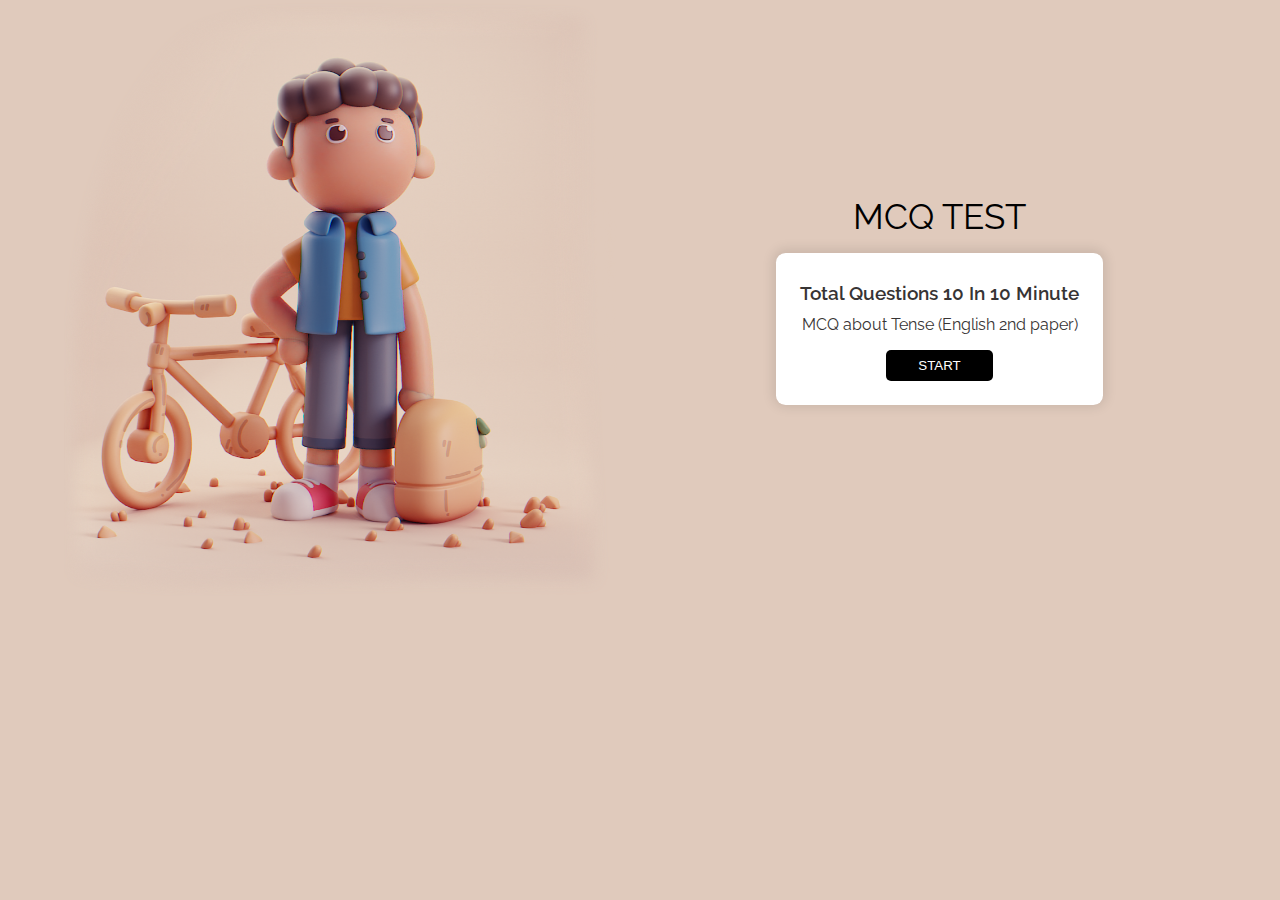
<file: index.html>
<!DOCTYPE html>
<html lang="en">
<head>
  <meta charset="UTF-8">
  <meta http-equiv="X-UA-Compatible" content="IE=edge">
  <meta name="viewport" content="width=device-width, initial-scale=1.0">
  <!-- CSS FILE -->
  <link rel="stylesheet" href="./assets/css/styles.css">
  <link rel="stylesheet" href="./assets/css/responsive.css">
  <!-- FONT FAMILY -->
  <link rel="preconnect" href="https://fonts.googleapis.com">
  <link rel="preconnect" href="https://fonts.gstatic.com" crossorigin>
  <link href="https://fonts.googleapis.com/css2?family=Raleway:ital,wght@0,300;0,400;0,500;0,600;0,700;0,800;1,300;1,400;1,500;1,600;1,700;1,800&display=swap" rel="stylesheet">
  <title>QUIZ APP</title>
</head>
<body>

  <!-- HOME SECTION START -->
  <section class="home">
    <div class="container">
      <div class="row align-center">
        <div class="col-md--6">
          <img src="./assets/images/showcase.png" alt="">
        </div>
        <div class="col-md--6">
          <h2 class="title text-center">MCQ TEST</h2>
          <div class="card text-center">
            <h4 class="card-title text-secondary">Total Questions 10 In 10 Minute</h4>
            <p class="card-body text-secondary">MCQ about Tense (English 2nd paper)</p>
            <button class="btn" id="start-btn">START</button>
          </div>
        </div>
      </div>
    </div>
  </section>
  <!-- HOME SECTION END -->

  <!-- MCQ SECTION START -->
  <section class="mcq">
    <div class="container">
      <div class="mcq-card">
        <div class="row">
          <div class="col-md--8">
            <h4>Remaining Time: <span id="timer"></span></h4>
          </div>
          <div class="col-md--4 text-center">
            <button class="btn" id="submit">FINISH</button>
          </div>
        </div>
      </div>

      <!-- quiz container-->
      <div class="" id="quiz">
      </div>
    </div>
  </section>
  <!-- MCQ SECTION END -->

  <!-- RESULT SECTION START -->
  <section class="result">
    <div class="container">
      <div class="card text-center">
        <img class="card-img" src="./assets/images/congrats.png" alt="">
        <h4 class="card-title-lg">MCQ Result</h4>
        <p class="card-body">You Got <b><span  id="results"></span></b> Score</p>
        <button class="btn" id="result-btn">START AGAIN</button>
      </div>
    </div>
  </section>
  <!-- RESULT SECTION END -->

  <!-- RESULT SECTION START -->
  <section class="time-out">
    <div class="container">
      <div class="card text-center">
        <img class="card-img" src="./assets/images/stopwatch.png" alt="">
        <h4 class="card-title-lg">TIME OUT</h4>
        <p class="card-body"></p>
        <button class="btn" id="time-out-btn">START AGAIN</button>
      </div>
    </div>
  </section>
  <!-- RESULT SECTION END -->

  <script src="./assets/js/script.js"></script>
</body>
</html>
</file>
<file: assets/css/styles.css>
* {
	margin: 0;
	padding: 0;
	box-sizing: border-box;
}

body {
	font-family: "Raleway", sans-serif;
}

img {
	width: 100%;
}

.container {
	width: 90%;
	margin: 0 auto;
}

.row {
	display: flex;
	justify-content: space-between;
}

.col-md--4 {
	flex-basis: 32%;
}

.col-md--6 {
	flex-basis: 48%;
}

.col-md--8 {
	flex-basis: 64%;
}

.align-center {
	align-items: center;
	display: flex;
}

.text-secondary {
	color: #373434;
}

.text-center {
	text-align: center;
}

/* CARD CSS */

.card {
	width: fit-content;
	background-color: #ffffff;
	border-radius: 0.6rem;
	padding: 1.5rem;
	line-height: 2rem;
	box-shadow: 0px -1px 12px 3px rgb(0 0 0 / 10%);
	margin: 0 auto;
}

.card-img {
	width: 80%;
}

.card-title {
	font-size: 1.2rem;
	font-weight: 600;
}

.card-title-lg {
	font-size: 1.4rem;
	font-weight: 700;
}

.card-body {
	font-size: 1rem;
	font-weight: 400;
	padding-bottom: 0.5rem;
}

/* BUTTON */
.btn {
	background: #000000;
	color: #ffffff;
	padding: 0.5rem 2rem;
	border-radius: 5px;
	border: 0;
	text-decoration: none;
}

.btn:hover {
	background: #1e1e1e;
}

/* HOME SECTION CSS START */
.home {
	background-color: #e0cabc;
	height: 100vh;
}

.title {
	font-size: 2.2rem;
	font-weight: 400;
	margin-bottom: 1rem;
}
/* HOME SECTION CSS END */

/* MCQ SECTION CSS START */
.mcq {
	background-color: #b0b8ff;
	padding: 2rem 0rem;
	display: none;
}

.mcq-card {
	background-color: #ffffff;
	border-radius: 0.6rem;
	padding: 1.5rem;
	line-height: 2rem;
	box-shadow: 0px -1px 12px 3px rgb(0 0 0 / 10%);
	width: 50%;
	margin: 0 auto;
	margin-top: 1rem;
}

ul {
	list-style-type: none;
}

ul li {
	font-size: 1rem;
}
ul li label {
	cursor: pointer;
}

/* MCQ SECTION CSS END */

/* RESULT SECTION CSS START */
.result {
	background-color: #ffdf64;
	height: 100vh;
	display: none;
}
/* RESULT SECTION CSS END */

/* TIME OUT SECTION CSS START */
.time-out {
	background-color: #ff646d;
	height: 100vh;
	display: none;
}
/* TIME OUT SECTION CSS END */

.result,
.time-out {
	position: relative;
}

.result .container,
.time-out .container {
	position: absolute;
	top: 50%;
	left: 50%;
	transform: translate(-50%, -50%);
}
</file>
<file: assets/css/responsive.css>
/* RESPONSIVE DEVICE */
@media screen and (max-width: 980px) {
	.row {
		display: block;
	}

	.col-md--6 {
		width: 100%;
	}
}
</file>
